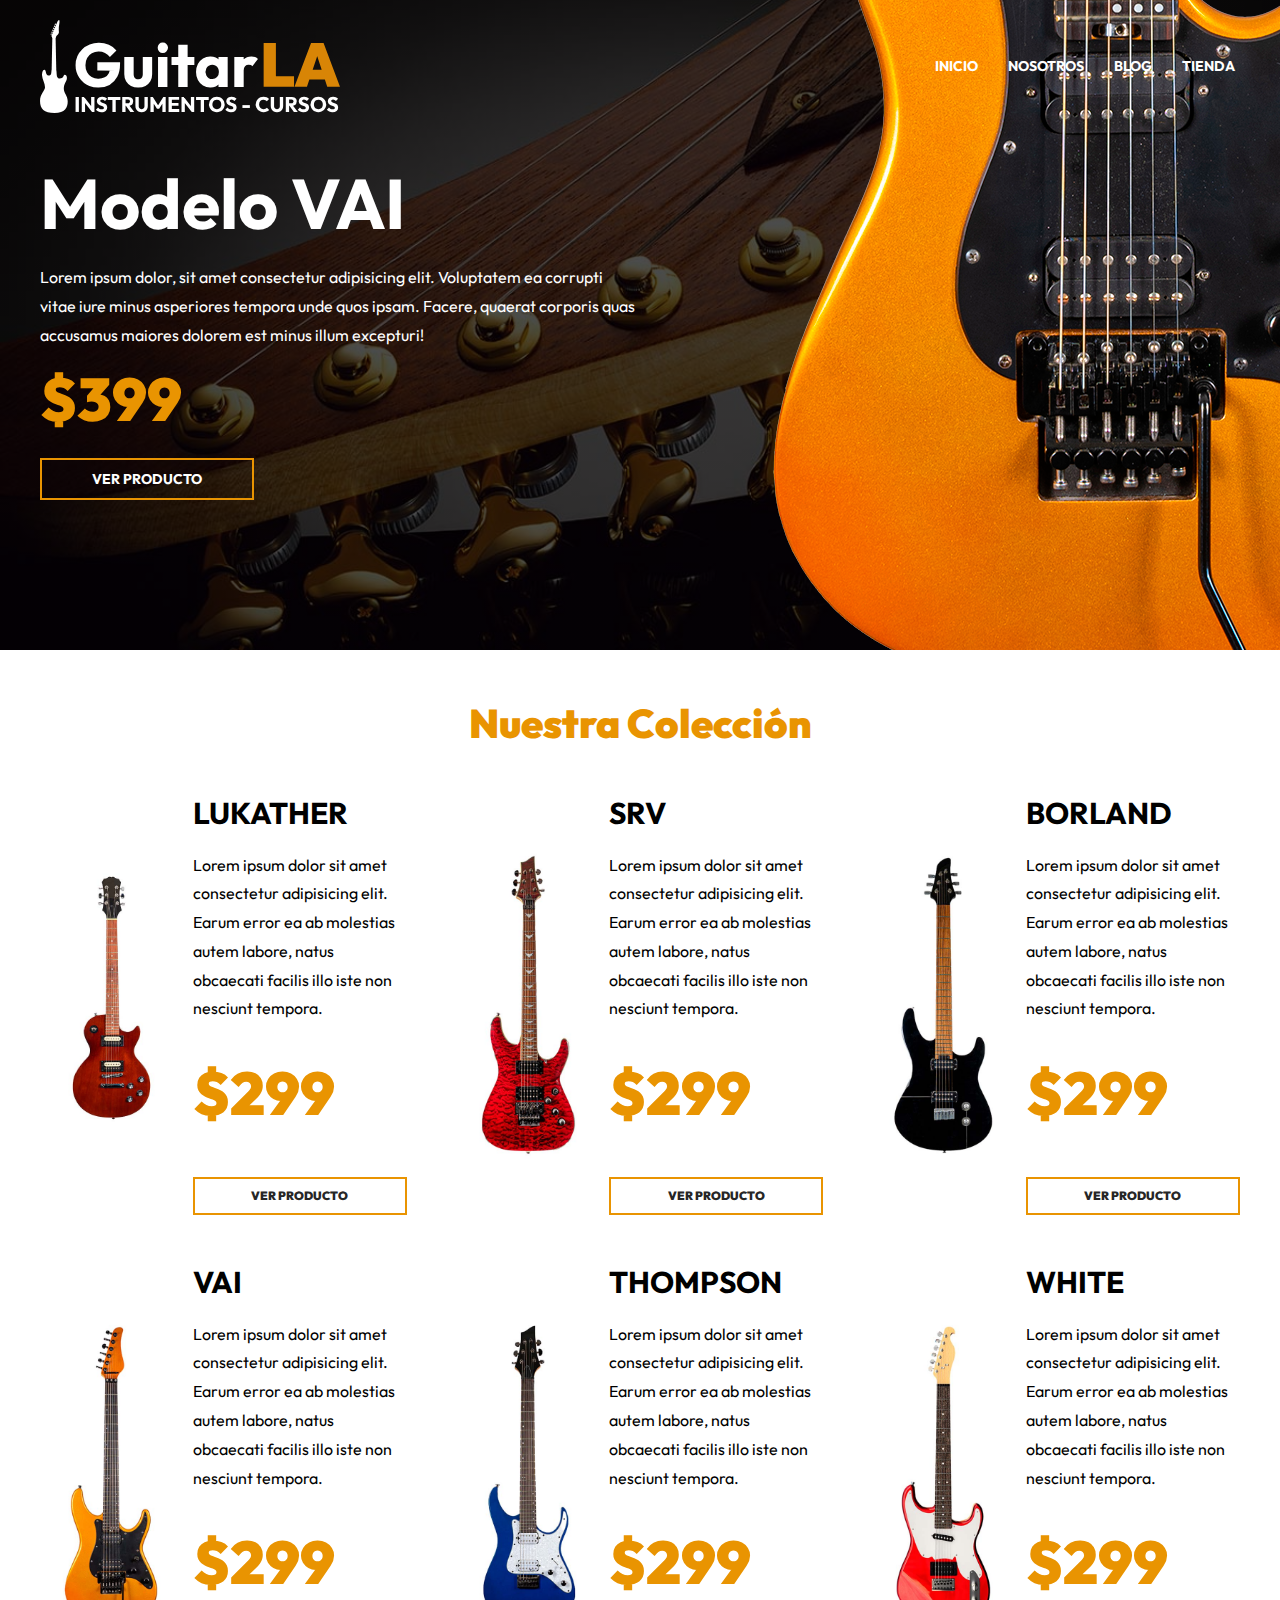
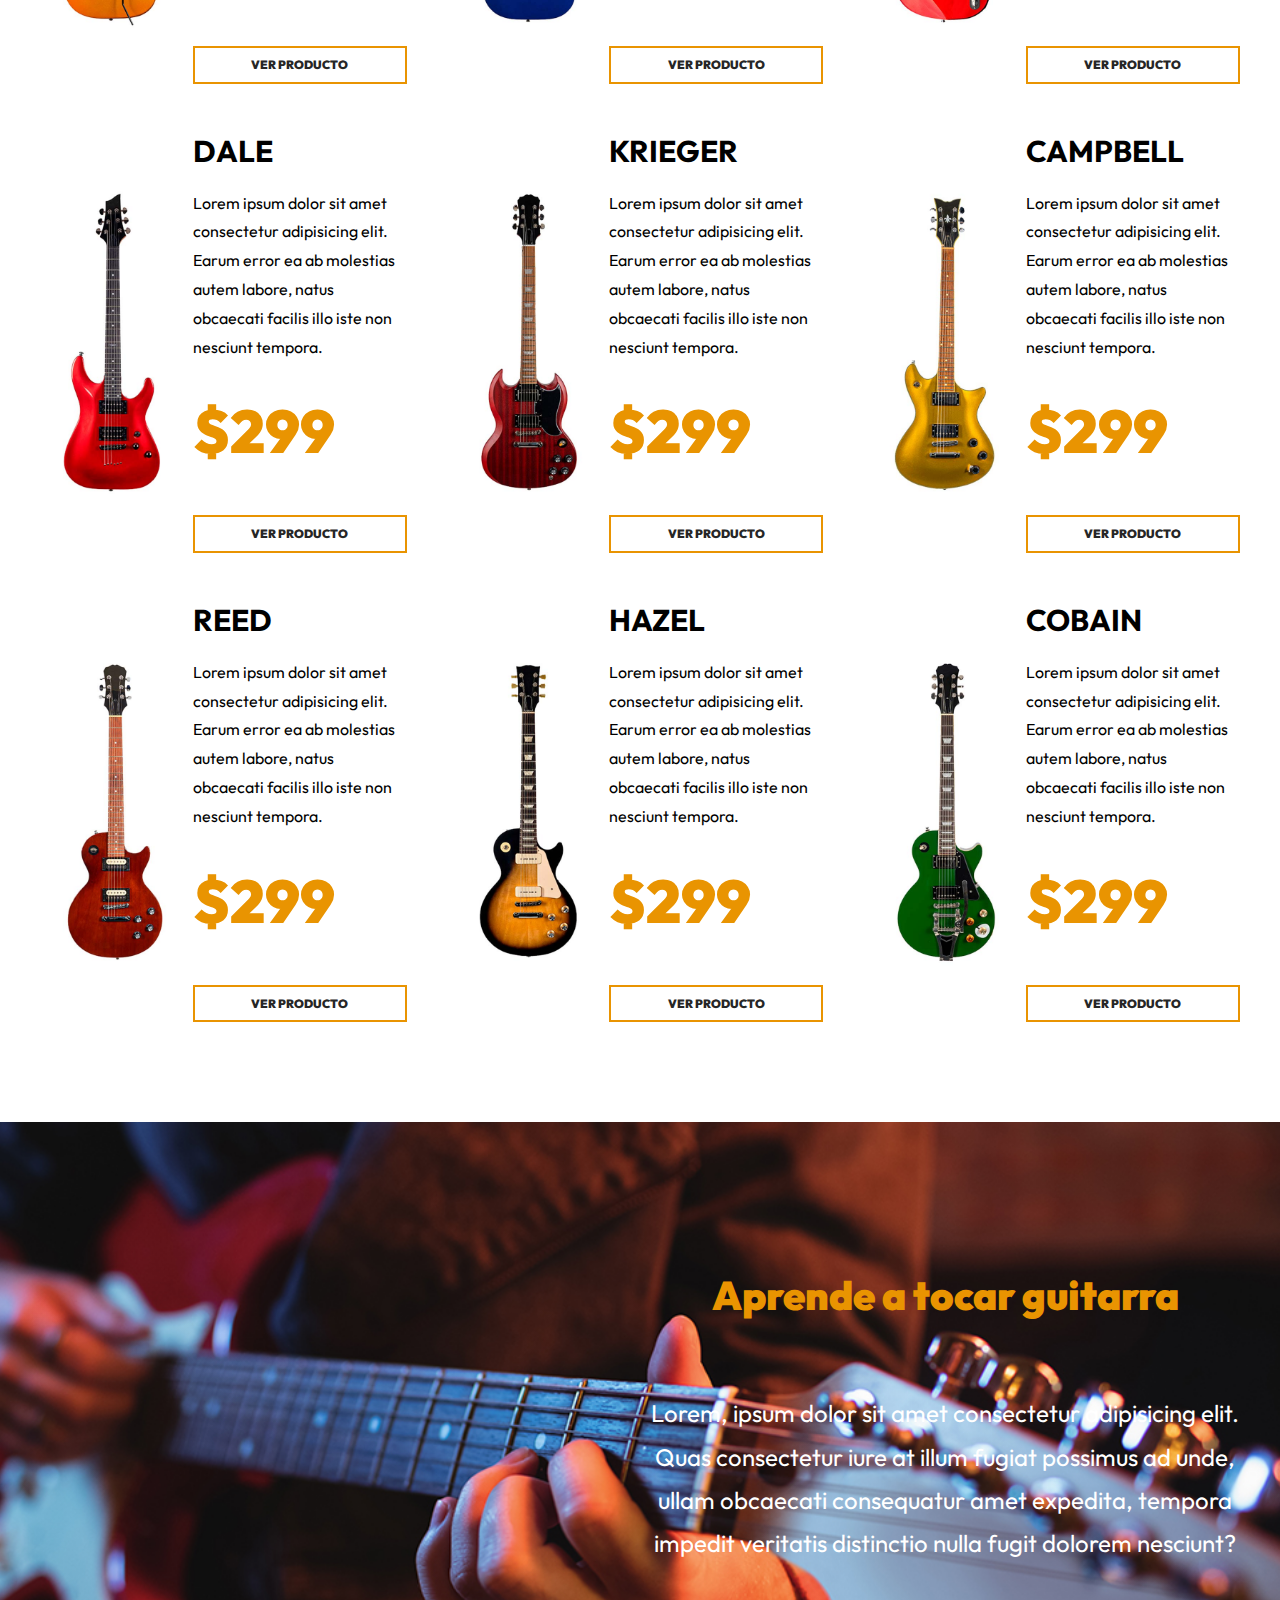
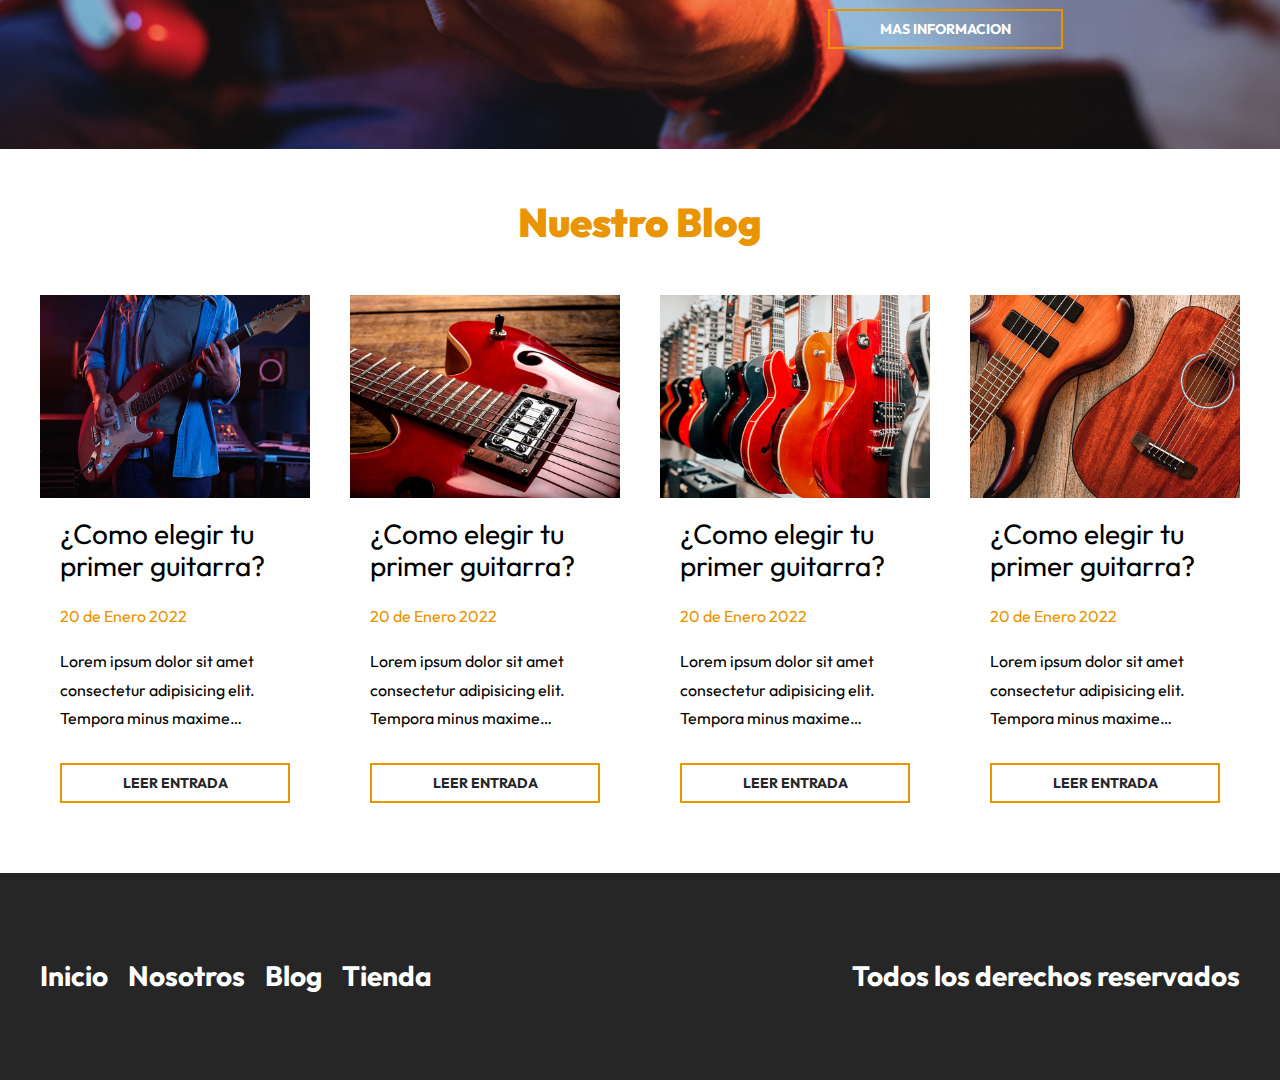
<file: index.html>
<!DOCTYPE html>
<html lang="en">
<head>
    <meta charset="UTF-8">
    <meta http-equiv="X-UA-Compatible" content="IE=edge">
    <meta name="viewport" content="width=device-width, initial-scale=1.0">
    <title>GuitarLA</title>
    <link rel="stylesheet" href="css/normalize.css">
    <link rel="preconnect" href="https://fonts.googleapis.com">
    <link rel="preconnect" href="https://fonts.gstatic.com" crossorigin>
    <link href="https://fonts.googleapis.com/css2?family=Outfit:wght@400;700;900&display=swap" rel="stylesheet"> 
    <link rel="stylesheet" href="css/base.css">
    <link rel="stylesheet" href="css/style.css">
</head>
<body>
    <header class="header">
        <div class="header__contenedor">
            <div class="header__barra">
                <a href="">
                    <img src="img/logo.svg" alt="Imagen logo" class="header__logo">
                </a>
                <div class="navegacion">
                    <a class="navegacion__enlace" href="index.html">Inicio</a>
                    <a class="navegacion__enlace" href="nosotros.html">Nosotros</a>
                    <a class="navegacion__enlace" href="blog.html">Blog</a>
                    <a class="navegacion__enlace" href="tienda.html">Tienda</a>
                </div>
            </div> <!-- Header barra -->

            <div class="modelo">
                <h1 class="modelo__nombre">Modelo VAI</h1>
                <p>
                    Lorem ipsum dolor, sit amet consectetur adipisicing elit. Voluptatem ea corrupti vitae iure minus asperiores tempora unde quos ipsam. Facere, quaerat corporis quas accusamus maiores dolorem est minus illum excepturi!
                </p>
                <div class="modelo__precio">$399</div>
                <a class="modelo__enlace btn" href="producto.html">Ver Producto</a>
            </div>
        </div>
        <img src="img/header_guitarra.png" alt="" class="header__guitarra">
    </header>

    <main class="productos productos__contenedor">
        <h2 class="productos__heading">Nuestra Colección</h2>
        <div class="productos__grid">
            <div class="producto">
                <img src="img/guitarra_01.jpg" alt="" class="producto__imagen">
                <div class="producto__contenido">
                    <h3 class="producto__nombre">Lukather</h3>
                    <p class="producto__descripcion">
                        Lorem ipsum dolor sit amet consectetur adipisicing elit. Earum error ea ab molestias autem labore, natus obcaecati facilis illo iste non nesciunt tempora.
                    </p>
                    <p class="producto__precio">$299</p>
                    <a class="producto__enlace btn" href="producto.html">Ver Producto</a>
                </div>
            </div> <!-- Producto -->
            <div class="producto">
                <img src="img/guitarra_02.jpg" alt="" class="producto__imagen">
                <div class="producto__contenido">
                    <h3 class="producto__nombre">SRV</h3>
                    <p class="producto__descripcion">
                        Lorem ipsum dolor sit amet consectetur adipisicing elit. Earum error ea ab molestias autem labore, natus obcaecati facilis illo iste non nesciunt tempora.
                    </p>
                    <p class="producto__precio">$299</p>
                    <a class="producto__enlace btn" href="producto.html">Ver Producto</a>
                </div>
            </div> <!-- Producto -->
            <div class="producto">
                <img src="img/guitarra_03.jpg" alt="" class="producto__imagen">
                <div class="producto__contenido">
                    <h3 class="producto__nombre">Borland</h3>
                    <p class="producto__descripcion">
                        Lorem ipsum dolor sit amet consectetur adipisicing elit. Earum error ea ab molestias autem labore, natus obcaecati facilis illo iste non nesciunt tempora.
                    </p>
                    <p class="producto__precio">$299</p>
                    <a class="producto__enlace btn" href="producto.html">Ver Producto</a>
                </div>
            </div> <!-- Producto -->
            <div class="producto">
                <img src="img/guitarra_04.jpg" alt="" class="producto__imagen">
                <div class="producto__contenido">
                    <h3 class="producto__nombre">VAI</h3>
                    <p class="producto__descripcion">
                        Lorem ipsum dolor sit amet consectetur adipisicing elit. Earum error ea ab molestias autem labore, natus obcaecati facilis illo iste non nesciunt tempora.
                    </p>
                    <p class="producto__precio">$299</p>
                    <a class="producto__enlace btn" href="producto.html">Ver Producto</a>
                </div>
            </div> <!-- Producto -->
            <div class="producto">
                <img src="img/guitarra_05.jpg" alt="" class="producto__imagen">
                <div class="producto__contenido">
                    <h3 class="producto__nombre">Thompson</h3>
                    <p class="producto__descripcion">
                        Lorem ipsum dolor sit amet consectetur adipisicing elit. Earum error ea ab molestias autem labore, natus obcaecati facilis illo iste non nesciunt tempora.
                    </p>
                    <p class="producto__precio">$299</p>
                    <a class="producto__enlace btn" href="producto.html">Ver Producto</a>
                </div>
            </div> <!-- Producto -->
            <div class="producto">
                <img src="img/guitarra_06.jpg" alt="" class="producto__imagen">
                <div class="producto__contenido">
                    <h3 class="producto__nombre">White</h3>
                    <p class="producto__descripcion">
                        Lorem ipsum dolor sit amet consectetur adipisicing elit. Earum error ea ab molestias autem labore, natus obcaecati facilis illo iste non nesciunt tempora.
                    </p>
                    <p class="producto__precio">$299</p>
                    <a class="producto__enlace btn" href="producto.html">Ver Producto</a>
                </div>
            </div> <!-- Producto -->
            <div class="producto">
                <img src="img/guitarra_07.jpg" alt="" class="producto__imagen">
                <div class="producto__contenido">
                    <h3 class="producto__nombre">Dale</h3>
                    <p class="producto__descripcion">
                        Lorem ipsum dolor sit amet consectetur adipisicing elit. Earum error ea ab molestias autem labore, natus obcaecati facilis illo iste non nesciunt tempora.
                    </p>
                    <p class="producto__precio">$299</p>
                    <a class="producto__enlace btn" href="producto.html">Ver Producto</a>
                </div>
            </div> <!-- Producto -->
            <div class="producto">
                <img src="img/guitarra_08.jpg" alt="" class="producto__imagen">
                <div class="producto__contenido">
                    <h3 class="producto__nombre">Krieger</h3>
                    <p class="producto__descripcion">
                        Lorem ipsum dolor sit amet consectetur adipisicing elit. Earum error ea ab molestias autem labore, natus obcaecati facilis illo iste non nesciunt tempora.
                    </p>
                    <p class="producto__precio">$299</p>
                    <a class="producto__enlace btn" href="producto.html">Ver Producto</a>
                </div>
            </div> <!-- Producto -->
            <div class="producto">
                <img src="img/guitarra_09.jpg" alt="" class="producto__imagen">
                <div class="producto__contenido">
                    <h3 class="producto__nombre">Campbell</h3>
                    <p class="producto__descripcion">
                        Lorem ipsum dolor sit amet consectetur adipisicing elit. Earum error ea ab molestias autem labore, natus obcaecati facilis illo iste non nesciunt tempora.
                    </p>
                    <p class="producto__precio">$299</p>
                    <a class="producto__enlace btn" href="producto.html">Ver Producto</a>
                </div>
            </div> <!-- Producto -->
            <div class="producto">
                <img src="img/guitarra_10.jpg" alt="" class="producto__imagen">
                <div class="producto__contenido">
                    <h3 class="producto__nombre">Reed</h3>
                    <p class="producto__descripcion">
                        Lorem ipsum dolor sit amet consectetur adipisicing elit. Earum error ea ab molestias autem labore, natus obcaecati facilis illo iste non nesciunt tempora.
                    </p>
                    <p class="producto__precio">$299</p>
                    <a class="producto__enlace btn" href="producto.html">Ver Producto</a>
                </div>
            </div> <!-- Producto -->
            <div class="producto">
                <img src="img/guitarra_11.jpg" alt="" class="producto__imagen">
                <div class="producto__contenido">
                    <h3 class="producto__nombre">Hazel</h3>
                    <p class="producto__descripcion">
                        Lorem ipsum dolor sit amet consectetur adipisicing elit. Earum error ea ab molestias autem labore, natus obcaecati facilis illo iste non nesciunt tempora.
                    </p>
                    <p class="producto__precio">$299</p>
                    <a class="producto__enlace btn" href="producto.html">Ver Producto</a>
                </div>
            </div> <!-- Producto -->
            <div class="producto">
                <img src="img/guitarra_12.jpg" alt="" class="producto__imagen">
                <div class="producto__contenido">
                    <h3 class="producto__nombre">Cobain</h3>
                    <p class="producto__descripcion">
                        Lorem ipsum dolor sit amet consectetur adipisicing elit. Earum error ea ab molestias autem labore, natus obcaecati facilis illo iste non nesciunt tempora.
                    </p>
                    <p class="producto__precio">$299</p>
                    <a class="producto__enlace btn" href="producto.html">Ver Producto</a>
                </div>
            </div> <!-- Producto -->
        </div><!-- Producto Grid -->
    </main>

    <section class="cursos">
        <div class="cursos__contenedor cursos__grid">
            <div class="cursos__contenidos">
                <h2 class="cursos__heading">Aprende a tocar guitarra</h2>
                <p class="cursos__texto">
                    Lorem, ipsum dolor sit amet consectetur adipisicing elit. Quas consectetur iure at illum fugiat possimus ad unde, ullam obcaecati consequatur amet expedita, tempora impedit veritatis distinctio nulla fugit dolorem nesciunt?
                </p>
                <a class="cursos__enlace btn" href="#">Mas Informacion</a>
            </div>
        </div>
    </section>

    <section class="blog">
        <h2 class="blog__heading">Nuestro Blog</h2>
        <div class="blog__contenedor blog__grid">
            <article class="entrada">
                <img src="img/blog_1.jpg" alt="Imagen blog" class="entrada__imagen">
                <div class="entrada__contenido">
                    <h3 class="entrada__titulo">¿Como elegir tu primer guitarra?</h3>
                    <p class="entrada__fecha">20 de Enero 2022</p>
                    <p class="entrada__texto">
                        Lorem ipsum dolor sit amet consectetur adipisicing elit. Tempora minus maxime voluptatem perspiciatis excepturi possimus, delectus nam enim esse nulla nisi aliquam vitae commodi aspernatur, ipsam ad reiciendis, fugit sapiente?
                    </p>
                    <a class="entrada__enlace btn" href="entrada.html">Leer Entrada</a>
                </div>
            </article>
            <article class="entrada">
                <img src="img/blog_2.jpg" alt="Imagen blog" class="entrada__imagen">
                <div class="entrada__contenido">
                    <h3 class="entrada__titulo">¿Como elegir tu primer guitarra?</h3>
                    <p class="entrada__fecha">20 de Enero 2022</p>
                    <p class="entrada__texto">
                        Lorem ipsum dolor sit amet consectetur adipisicing elit. Tempora minus maxime voluptatem perspiciatis excepturi possimus, delectus nam enim esse nulla nisi aliquam vitae commodi aspernatur, ipsam ad reiciendis, fugit sapiente?
                    </p>
                    <a class="entrada__enlace btn" href="entrada.html">Leer Entrada</a>
                </div>
            </article>
            <article class="entrada">
                <img src="img/blog_3.jpg" alt="Imagen blog" class="entrada__imagen">
                <div class="entrada__contenido">
                    <h3 class="entrada__titulo">¿Como elegir tu primer guitarra?</h3>
                    <p class="entrada__fecha">20 de Enero 2022</p>
                    <p class="entrada__texto">
                        Lorem ipsum dolor sit amet consectetur adipisicing elit. Tempora minus maxime voluptatem perspiciatis excepturi possimus, delectus nam enim esse nulla nisi aliquam vitae commodi aspernatur, ipsam ad reiciendis, fugit sapiente?
                    </p>
                    <a class="entrada__enlace btn" href="entrada.html">Leer Entrada</a>
                </div>
            </article>
            <article class="entrada">
                <img src="img/blog_4.jpg" alt="Imagen blog" class="entrada__imagen">
                <div class="entrada__contenido">
                    <h3 class="entrada__titulo">¿Como elegir tu primer guitarra?</h3>
                    <p class="entrada__fecha">20 de Enero 2022</p>
                    <p class="entrada__texto">
                        Lorem ipsum dolor sit amet consectetur adipisicing elit. Tempora minus maxime voluptatem perspiciatis excepturi possimus, delectus nam enim esse nulla nisi aliquam vitae commodi aspernatur, ipsam ad reiciendis, fugit sapiente?
                    </p>
                    <a class="entrada__enlace btn" href="entrada.html">Leer Entrada</a>
                </div>
            </article>
        </div>
    </section>

    <footer class="footer">
        <div class="footer__contenedor footer__contenido">
            <nav class="footer__nav">
                <a class="footer__enlace" href="index.html">Inicio</a>
                <a class="footer__enlace" href="nosotros.html">Nosotros</a>
                <a class="footer__enlace" href="blog.html">Blog</a>
                <a class="footer__enlace" href="tienda.html">Tienda</a>
            </nav>
            <p class="footer__copyright">Todos los derechos reservados</p>
        </div>
    </footer>
</body>
</html>
</file>
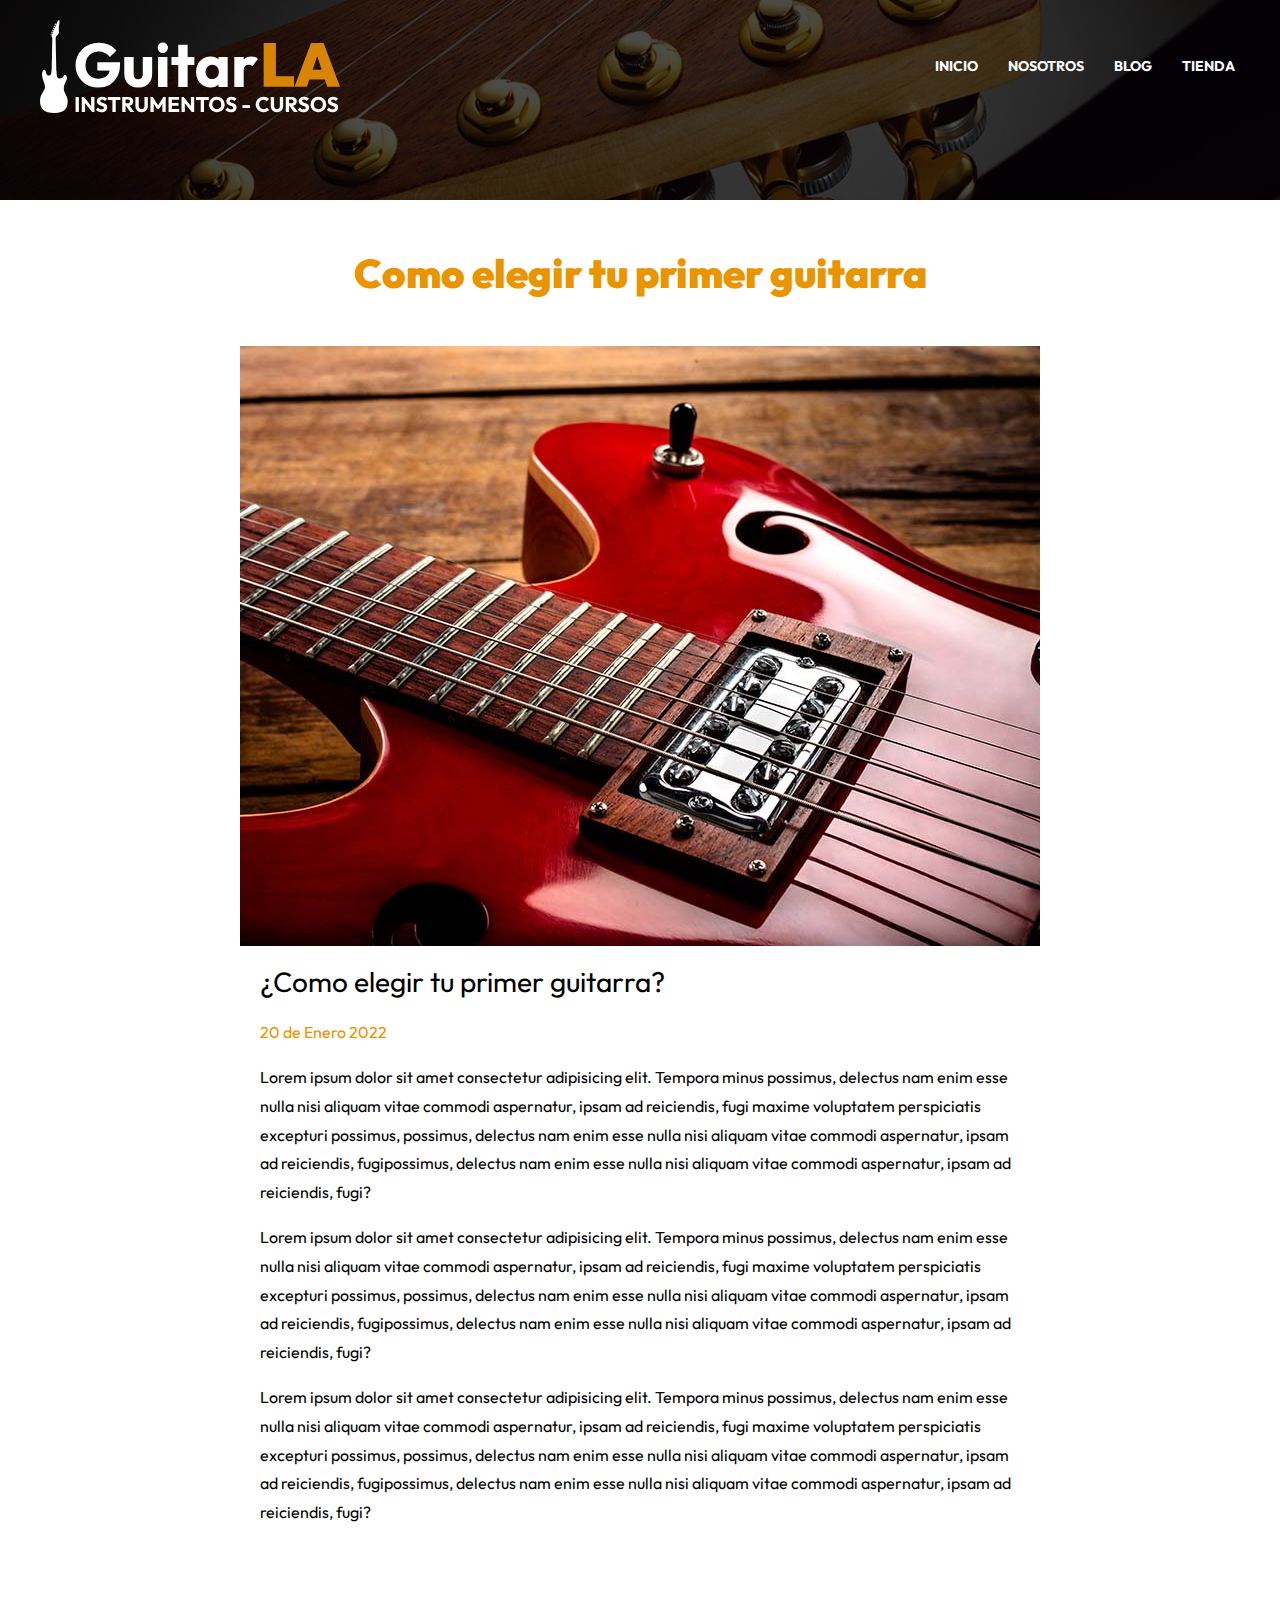
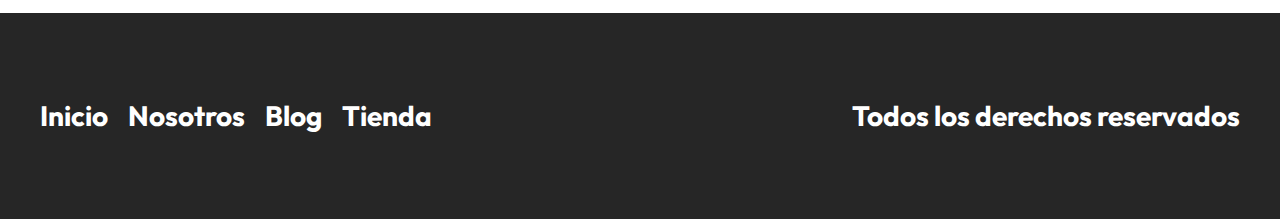
<file: blog.html>
<!DOCTYPE html>
<html lang="en">
<head>
    <meta charset="UTF-8">
    <meta http-equiv="X-UA-Compatible" content="IE=edge">
    <meta name="viewport" content="width=device-width, initial-scale=1.0">
    <title>GuitarLA</title>
    <link rel="stylesheet" href="css/normalize.css">
    <link rel="preconnect" href="https://fonts.googleapis.com">
    <link rel="preconnect" href="https://fonts.gstatic.com" crossorigin>
    <link href="https://fonts.googleapis.com/css2?family=Outfit:wght@400;700;900&display=swap" rel="stylesheet"> 
    <link rel="stylesheet" href="css/base.css">
    <link rel="stylesheet" href="css/style.css">
</head>
<body>
    <header class="header header__paginas">
        <div class="header__contenedor">
            <div class="header__barra">
                <a href="">
                    <img src="img/logo.svg" alt="Imagen logo" class="header__logo">
                </a>
                <div class="navegacion">
                    <a class="navegacion__enlace" href="index.html">Inicio</a>
                    <a class="navegacion__enlace" href="nosotros.html">Nosotros</a>
                    <a class="navegacion__enlace" href="blog.html">Blog</a>
                    <a class="navegacion__enlace" href="tienda.html">Tienda</a>
                </div>
            </div> <!-- Header barra -->
        </div>
    </header>

    <main class="__contenedor">
        <h2 class="__heading">Como elegir tu primer guitarra</h2>
        <article class="entrada">
            <img src="img/blog_2.jpg" alt="Imagen blog" class="entrada__imagen">
            <div class="entrada__contenido">
                <h3 class="entrada__titulo">¿Como elegir tu primer guitarra?</h3>
                <p class="entrada__fecha">20 de Enero 2022</p>
                <p>
                    Lorem ipsum dolor sit amet consectetur adipisicing elit. Tempora minus possimus, delectus nam enim esse nulla nisi aliquam vitae commodi aspernatur, ipsam ad reiciendis, fugi maxime voluptatem perspiciatis excepturi possimus, possimus, delectus nam enim esse nulla nisi aliquam vitae commodi aspernatur, ipsam ad reiciendis, fugipossimus, delectus nam enim esse nulla nisi aliquam vitae commodi aspernatur, ipsam ad reiciendis, fugi?
                </p>
                <p>
                    Lorem ipsum dolor sit amet consectetur adipisicing elit. Tempora minus possimus, delectus nam enim esse nulla nisi aliquam vitae commodi aspernatur, ipsam ad reiciendis, fugi maxime voluptatem perspiciatis excepturi possimus, possimus, delectus nam enim esse nulla nisi aliquam vitae commodi aspernatur, ipsam ad reiciendis, fugipossimus, delectus nam enim esse nulla nisi aliquam vitae commodi aspernatur, ipsam ad reiciendis, fugi?
                </p>
                <p>
                    Lorem ipsum dolor sit amet consectetur adipisicing elit. Tempora minus possimus, delectus nam enim esse nulla nisi aliquam vitae commodi aspernatur, ipsam ad reiciendis, fugi maxime voluptatem perspiciatis excepturi possimus, possimus, delectus nam enim esse nulla nisi aliquam vitae commodi aspernatur, ipsam ad reiciendis, fugipossimus, delectus nam enim esse nulla nisi aliquam vitae commodi aspernatur, ipsam ad reiciendis, fugi?
                </p>
            </div>
        </article>
    </main>


    <footer class="footer">
        <div class="footer__contenedor footer__contenido">
            <nav class="footer__nav">
                <a class="footer__enlace" href="index.html">Inicio</a>
                <a class="footer__enlace" href="nosotros.html">Nosotros</a>
                <a class="footer__enlace" href="blog.html">Blog</a>
                <a class="footer__enlace" href="tienda.html">Tienda</a>
            </nav>
            <p class="footer__copyright">Todos los derechos reservados</p>
        </div>
    </footer>
</body>
</html>
</file>
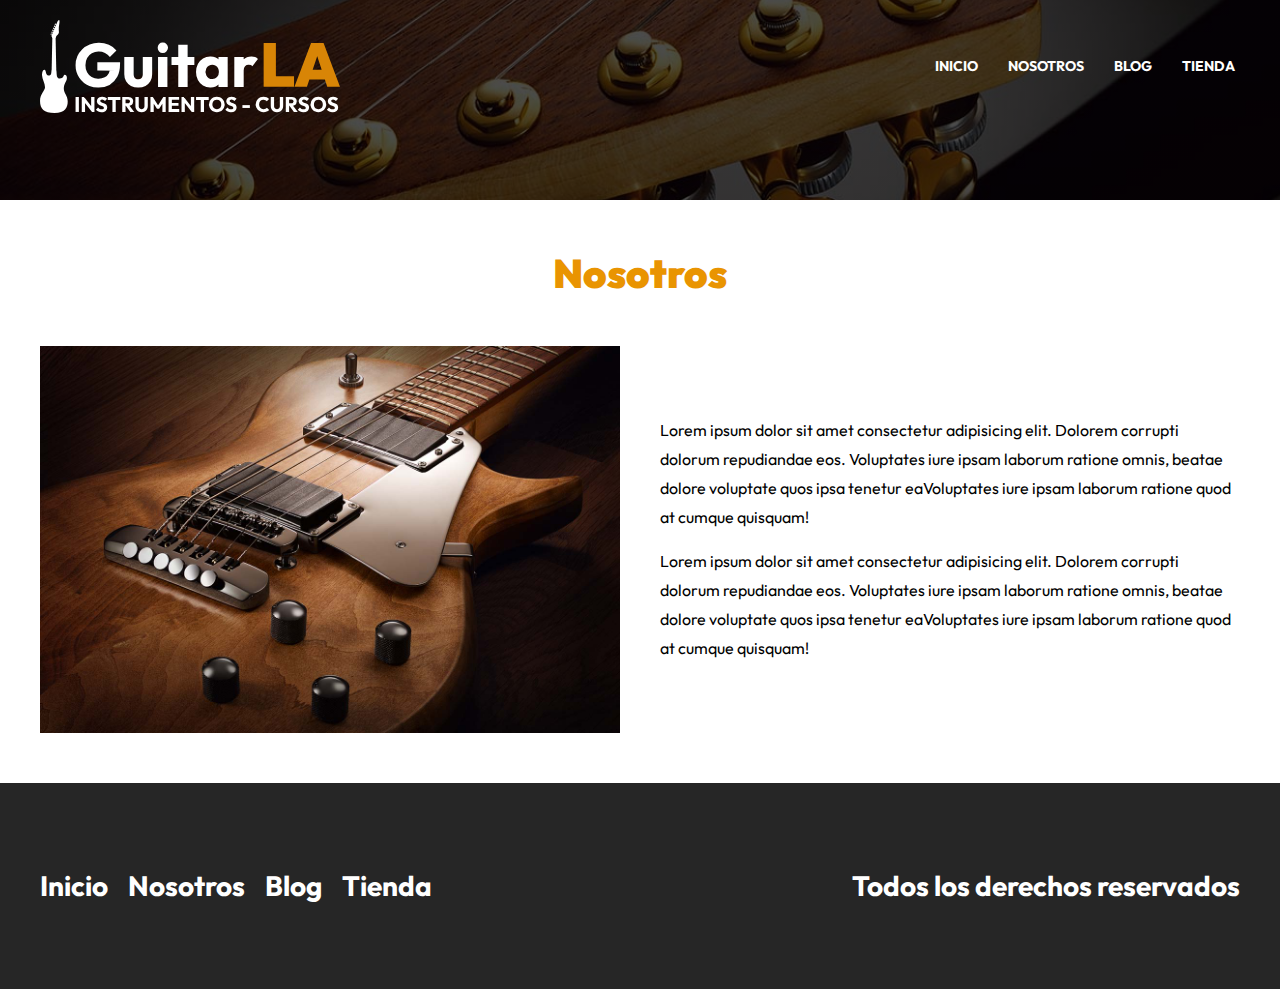
<file: nosotros.html>
<!DOCTYPE html>
<html lang="en">
<head>
    <meta charset="UTF-8">
    <meta http-equiv="X-UA-Compatible" content="IE=edge">
    <meta name="viewport" content="width=device-width, initial-scale=1.0">
    <title>GuitarLA</title>
    <link rel="stylesheet" href="css/normalize.css">
    <link rel="preconnect" href="https://fonts.googleapis.com">
    <link rel="preconnect" href="https://fonts.gstatic.com" crossorigin>
    <link href="https://fonts.googleapis.com/css2?family=Outfit:wght@400;700;900&display=swap" rel="stylesheet"> 
    <link rel="stylesheet" href="css/base.css">
    <link rel="stylesheet" href="css/style.css">
</head>
<body>
    <header class="header header__paginas">
        <div class="header__contenedor">
            <div class="header__barra">
                <a href="">
                    <img src="img/logo.svg" alt="Imagen logo" class="header__logo">
                </a>
                <div class="navegacion">
                    <a class="navegacion__enlace" href="index.html">Inicio</a>
                    <a class="navegacion__enlace" href="nosotros.html">Nosotros</a>
                    <a class="navegacion__enlace" href="blog.html">Blog</a>
                    <a class="navegacion__enlace" href="tienda.html">Tienda</a>
                </div>
            </div> <!-- Header barra -->
        </div>
    </header>

    <main class="nosotros nosotros__contenedor">
        <h2 class="nosotros__heading">Nosotros</h2>

        <div class="nosotros__grid">
            <img src="img/nosotros.jpg" alt="Imagen nosotros">
            <div class="nosotros__contenido">
                <p>
                    Lorem ipsum dolor sit amet consectetur adipisicing elit. Dolorem corrupti dolorum repudiandae eos. Voluptates iure ipsam laborum ratione omnis, beatae dolore voluptate quos ipsa tenetur eaVoluptates iure ipsam laborum ratione quod at cumque quisquam!
                </p>
                <p>
                    Lorem ipsum dolor sit amet consectetur adipisicing elit. Dolorem corrupti dolorum repudiandae eos. Voluptates iure ipsam laborum ratione omnis, beatae dolore voluptate quos ipsa tenetur eaVoluptates iure ipsam laborum ratione quod at cumque quisquam!
                </p>
            </div>
        </div>
    </main>

    <footer class="footer">
        <div class="footer__contenedor footer__contenido">
            <nav class="footer__nav">
                <a class="footer__enlace" href="index.html">Inicio</a>
                <a class="footer__enlace" href="nosotros.html">Nosotros</a>
                <a class="footer__enlace" href="blog.html">Blog</a>
                <a class="footer__enlace" href="tienda.html">Tienda</a>
            </nav>
            <p class="footer__copyright">Todos los derechos reservados</p>
        </div>
    </footer>
</body>
</html>
</file>
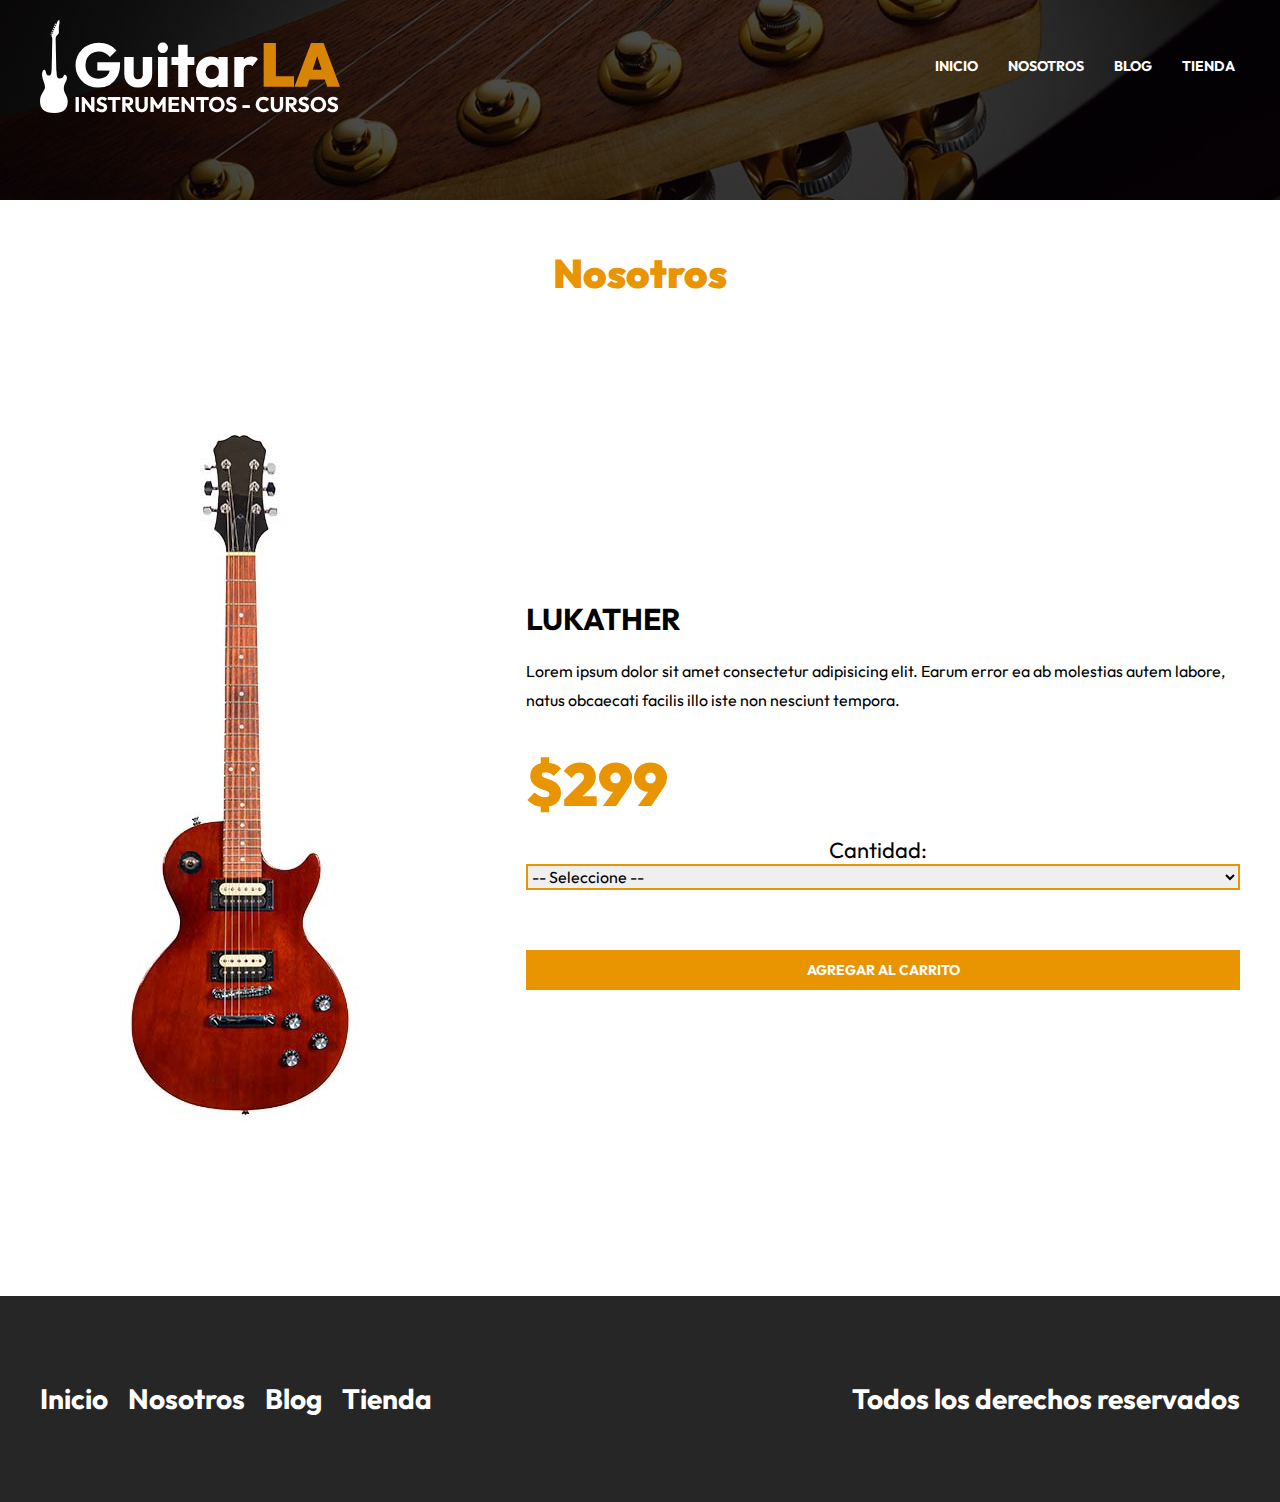
<file: producto.html>
<!DOCTYPE html>
<html lang="en">
<head>
    <meta charset="UTF-8">
    <meta http-equiv="X-UA-Compatible" content="IE=edge">
    <meta name="viewport" content="width=device-width, initial-scale=1.0">
    <title>GuitarLA</title>
    <link rel="stylesheet" href="css/normalize.css">
    <link rel="preconnect" href="https://fonts.googleapis.com">
    <link rel="preconnect" href="https://fonts.gstatic.com" crossorigin>
    <link href="https://fonts.googleapis.com/css2?family=Outfit:wght@400;700;900&display=swap" rel="stylesheet"> 
    <link rel="stylesheet" href="css/base.css">
    <link rel="stylesheet" href="css/style.css">
</head>
<body>
    <header class="header header__paginas">
        <div class="header__contenedor">
            <div class="header__barra">
                <a href="">
                    <img src="img/logo.svg" alt="Imagen logo" class="header__logo">
                </a>
                <div class="navegacion">
                    <a class="navegacion__enlace" href="index.html">Inicio</a>
                    <a class="navegacion__enlace" href="nosotros.html">Nosotros</a>
                    <a class="navegacion__enlace" href="blog.html">Blog</a>
                    <a class="navegacion__enlace" href="tienda.html">Tienda</a>
                </div>
            </div> <!-- Header barra -->
        </div>
    </header>

    <main class="nosotros nosotros__contenedor">
        <h2 class="nosotros__heading">Nosotros</h2>
        <div class="producto">
            <img src="img/guitarra_01.jpg" alt="" class="producto__imagen">
            <div class="producto__contenido">
                <h3 class="producto__nombre">Lukather</h3>
                <p class="producto__descripcion">
                    Lorem ipsum dolor sit amet consectetur adipisicing elit. Earum error ea ab molestias autem labore, natus obcaecati facilis illo iste non nesciunt tempora.
                </p>
                <p class="producto__precio">$299</p>

                <form class="producto__formulario">
                    <label class="producto__label">Cantidad: </label>
                    <select class="producto__cantidad">
                        <option value="">-- Seleccione --</option>
                        <option value="1">1</option>
                        <option value="2">2</option>
                        <option value="3">3</option>
                        <option value="4">5</option>
                        <option value="5">6</option>
                    </select>
                    <input type="submit" class="producto__agregar-carrito btn"
                    value="Agregar al Carrito">
                </form>
            </div>
        </div> <!-- Producto -->
    </main>

    <footer class="footer">
        <div class="footer__contenedor footer__contenido">
            <nav class="footer__nav">
                <a class="footer__enlace" href="index.html">Inicio</a>
                <a class="footer__enlace" href="nosotros.html">Nosotros</a>
                <a class="footer__enlace" href="blog.html">Blog</a>
                <a class="footer__enlace" href="tienda.html">Tienda</a>
            </nav>
            <p class="footer__copyright">Todos los derechos reservados</p>
        </div>
    </footer>
</body>
</html>
</file>
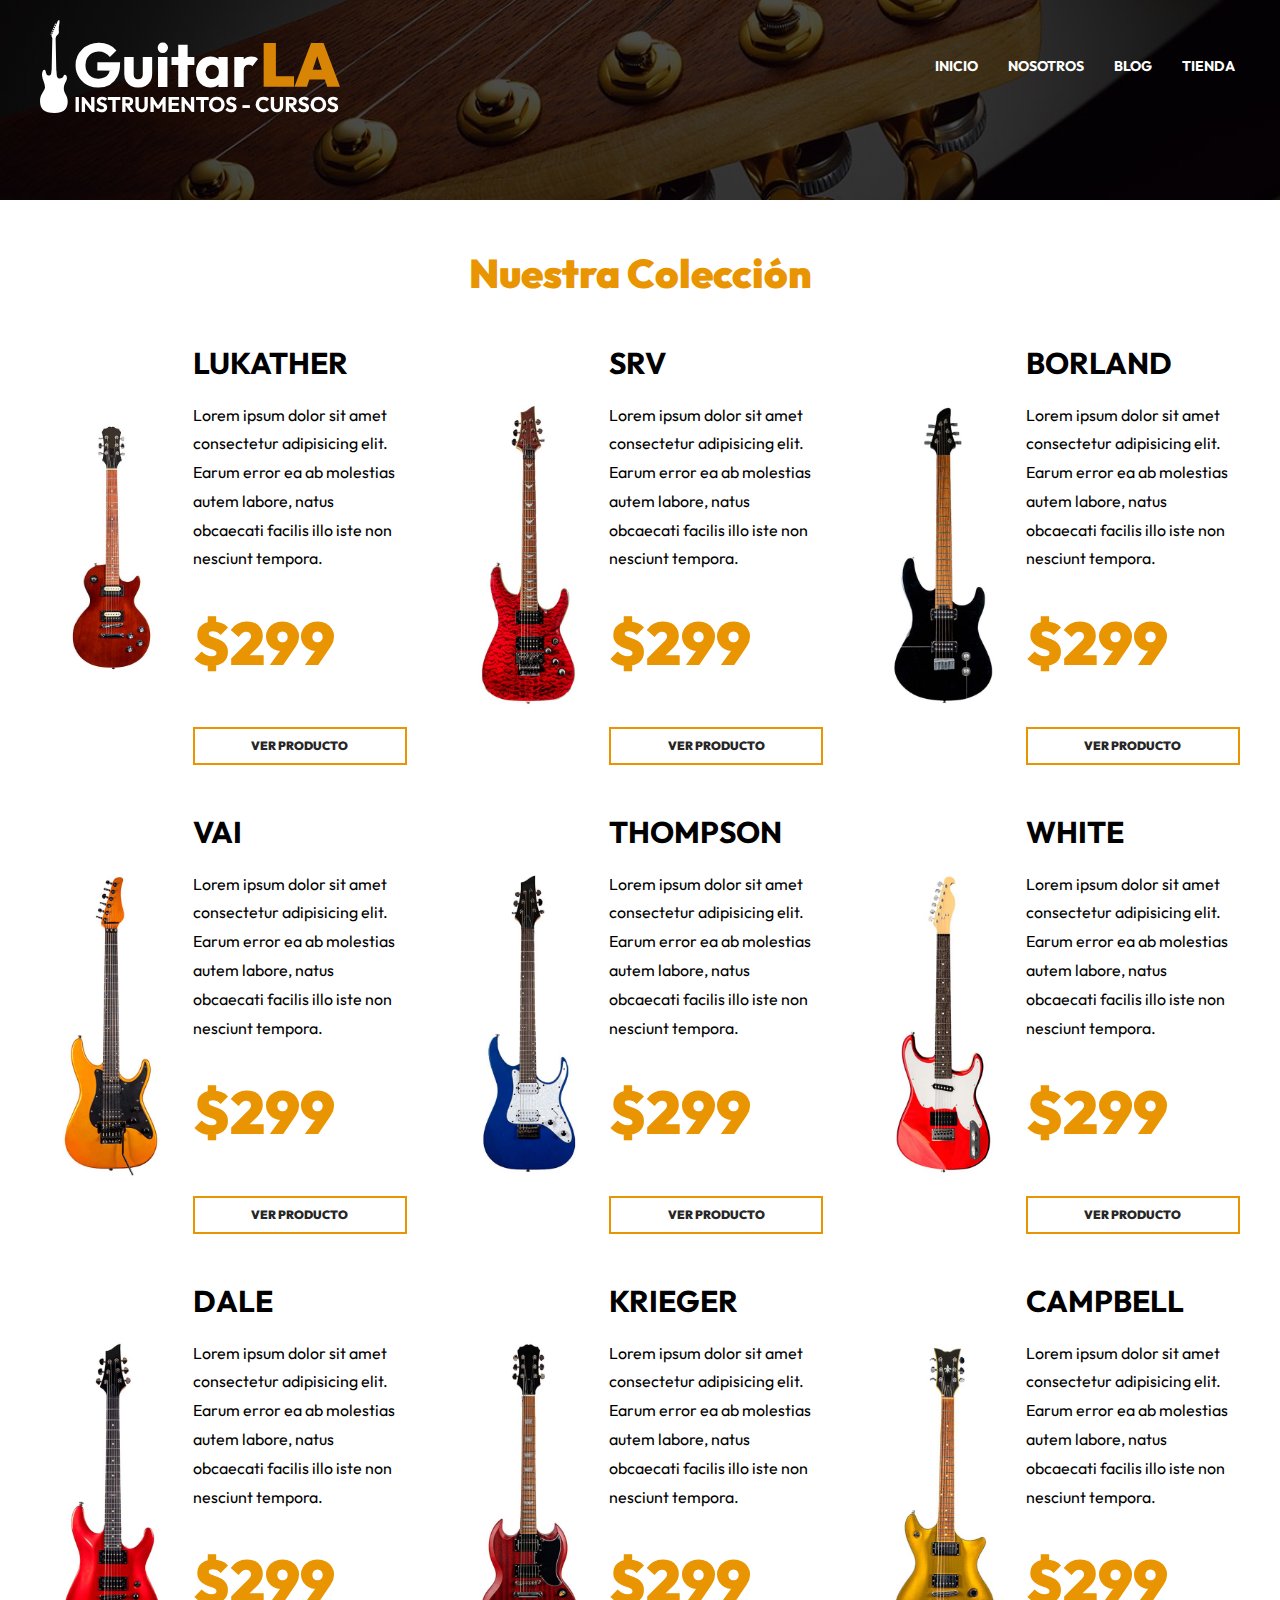
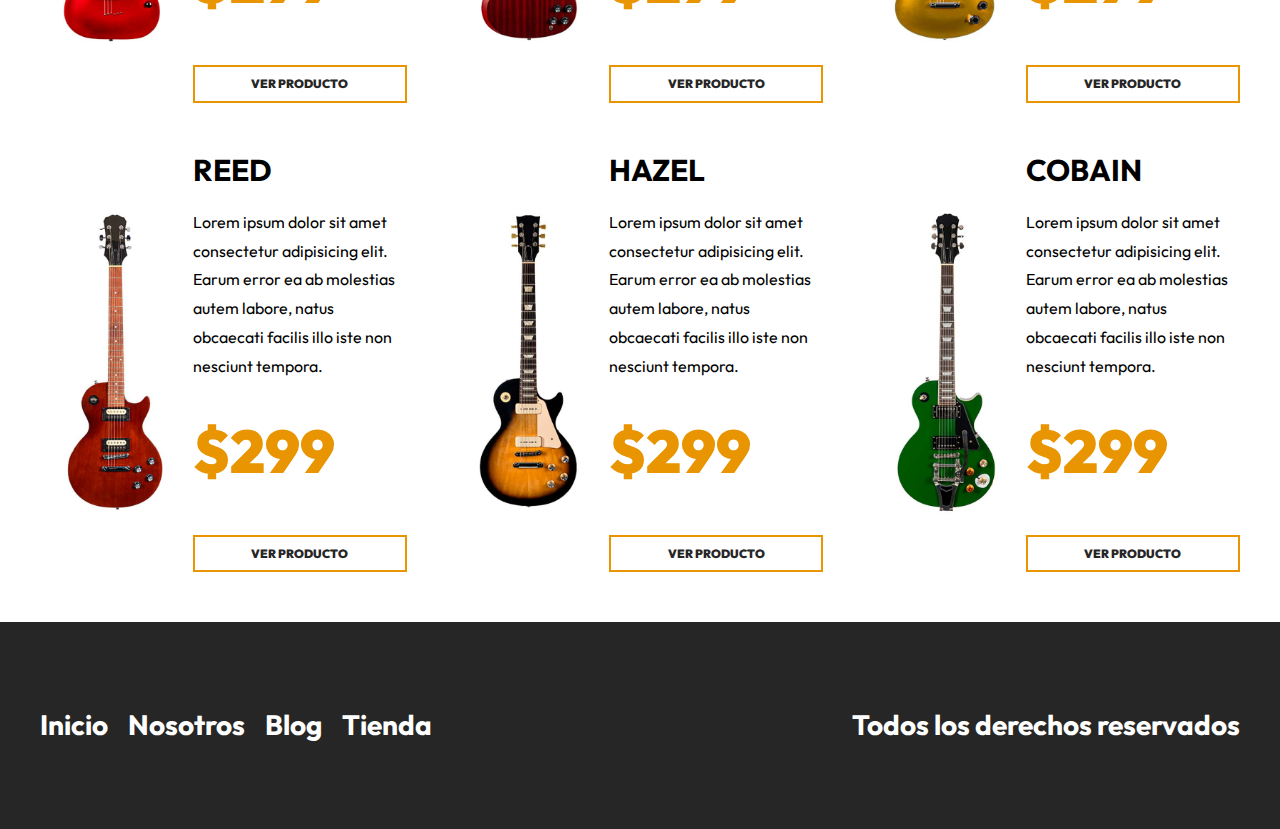
<file: tienda.html>
<!DOCTYPE html>
<html lang="en">
<head>
    <meta charset="UTF-8">
    <meta http-equiv="X-UA-Compatible" content="IE=edge">
    <meta name="viewport" content="width=device-width, initial-scale=1.0">
    <title>GuitarLA</title>
    <link rel="stylesheet" href="css/normalize.css">
    <link rel="preconnect" href="https://fonts.googleapis.com">
    <link rel="preconnect" href="https://fonts.gstatic.com" crossorigin>
    <link href="https://fonts.googleapis.com/css2?family=Outfit:wght@400;700;900&display=swap" rel="stylesheet"> 
    <link rel="stylesheet" href="css/base.css">
    <link rel="stylesheet" href="css/style.css">
</head>
<body>
    <header class="header header__paginas">
        <div class="header__contenedor">
            <div class="header__barra">
                <a href="">
                    <img src="img/logo.svg" alt="Imagen logo" class="header__logo">
                </a>
                <div class="navegacion">
                    <a class="navegacion__enlace" href="index.html">Inicio</a>
                    <a class="navegacion__enlace" href="nosotros.html">Nosotros</a>
                    <a class="navegacion__enlace" href="blog.html">Blog</a>
                    <a class="navegacion__enlace" href="tienda.html">Tienda</a>
                </div>
            </div> <!-- Header barra -->
        </div>
    </header>

    <main class="productos productos__contenedor">
        <h2 class="productos__heading">Nuestra Colección</h2>
        <div class="productos__grid">
            <div class="producto">
                <img src="img/guitarra_01.jpg" alt="" class="producto__imagen">
                <div class="producto__contenido">
                    <h3 class="producto__nombre">Lukather</h3>
                    <p class="producto__descripcion">
                        Lorem ipsum dolor sit amet consectetur adipisicing elit. Earum error ea ab molestias autem labore, natus obcaecati facilis illo iste non nesciunt tempora.
                    </p>
                    <p class="producto__precio">$299</p>
                    <a class="producto__enlace btn" href="producto.html">Ver Producto</a>
                </div>
            </div> <!-- Producto -->
            <div class="producto">
                <img src="img/guitarra_02.jpg" alt="" class="producto__imagen">
                <div class="producto__contenido">
                    <h3 class="producto__nombre">SRV</h3>
                    <p class="producto__descripcion">
                        Lorem ipsum dolor sit amet consectetur adipisicing elit. Earum error ea ab molestias autem labore, natus obcaecati facilis illo iste non nesciunt tempora.
                    </p>
                    <p class="producto__precio">$299</p>
                    <a class="producto__enlace btn" href="producto.html">Ver Producto</a>
                </div>
            </div> <!-- Producto -->
            <div class="producto">
                <img src="img/guitarra_03.jpg" alt="" class="producto__imagen">
                <div class="producto__contenido">
                    <h3 class="producto__nombre">Borland</h3>
                    <p class="producto__descripcion">
                        Lorem ipsum dolor sit amet consectetur adipisicing elit. Earum error ea ab molestias autem labore, natus obcaecati facilis illo iste non nesciunt tempora.
                    </p>
                    <p class="producto__precio">$299</p>
                    <a class="producto__enlace btn" href="producto.html">Ver Producto</a>
                </div>
            </div> <!-- Producto -->
            <div class="producto">
                <img src="img/guitarra_04.jpg" alt="" class="producto__imagen">
                <div class="producto__contenido">
                    <h3 class="producto__nombre">VAI</h3>
                    <p class="producto__descripcion">
                        Lorem ipsum dolor sit amet consectetur adipisicing elit. Earum error ea ab molestias autem labore, natus obcaecati facilis illo iste non nesciunt tempora.
                    </p>
                    <p class="producto__precio">$299</p>
                    <a class="producto__enlace btn" href="producto.html">Ver Producto</a>
                </div>
            </div> <!-- Producto -->
            <div class="producto">
                <img src="img/guitarra_05.jpg" alt="" class="producto__imagen">
                <div class="producto__contenido">
                    <h3 class="producto__nombre">Thompson</h3>
                    <p class="producto__descripcion">
                        Lorem ipsum dolor sit amet consectetur adipisicing elit. Earum error ea ab molestias autem labore, natus obcaecati facilis illo iste non nesciunt tempora.
                    </p>
                    <p class="producto__precio">$299</p>
                    <a class="producto__enlace btn" href="producto.html">Ver Producto</a>
                </div>
            </div> <!-- Producto -->
            <div class="producto">
                <img src="img/guitarra_06.jpg" alt="" class="producto__imagen">
                <div class="producto__contenido">
                    <h3 class="producto__nombre">White</h3>
                    <p class="producto__descripcion">
                        Lorem ipsum dolor sit amet consectetur adipisicing elit. Earum error ea ab molestias autem labore, natus obcaecati facilis illo iste non nesciunt tempora.
                    </p>
                    <p class="producto__precio">$299</p>
                    <a class="producto__enlace btn" href="producto.html">Ver Producto</a>
                </div>
            </div> <!-- Producto -->
            <div class="producto">
                <img src="img/guitarra_07.jpg" alt="" class="producto__imagen">
                <div class="producto__contenido">
                    <h3 class="producto__nombre">Dale</h3>
                    <p class="producto__descripcion">
                        Lorem ipsum dolor sit amet consectetur adipisicing elit. Earum error ea ab molestias autem labore, natus obcaecati facilis illo iste non nesciunt tempora.
                    </p>
                    <p class="producto__precio">$299</p>
                    <a class="producto__enlace btn" href="producto.html">Ver Producto</a>
                </div>
            </div> <!-- Producto -->
            <div class="producto">
                <img src="img/guitarra_08.jpg" alt="" class="producto__imagen">
                <div class="producto__contenido">
                    <h3 class="producto__nombre">Krieger</h3>
                    <p class="producto__descripcion">
                        Lorem ipsum dolor sit amet consectetur adipisicing elit. Earum error ea ab molestias autem labore, natus obcaecati facilis illo iste non nesciunt tempora.
                    </p>
                    <p class="producto__precio">$299</p>
                    <a class="producto__enlace btn" href="producto.html">Ver Producto</a>
                </div>
            </div> <!-- Producto -->
            <div class="producto">
                <img src="img/guitarra_09.jpg" alt="" class="producto__imagen">
                <div class="producto__contenido">
                    <h3 class="producto__nombre">Campbell</h3>
                    <p class="producto__descripcion">
                        Lorem ipsum dolor sit amet consectetur adipisicing elit. Earum error ea ab molestias autem labore, natus obcaecati facilis illo iste non nesciunt tempora.
                    </p>
                    <p class="producto__precio">$299</p>
                    <a class="producto__enlace btn" href="producto.html">Ver Producto</a>
                </div>
            </div> <!-- Producto -->
            <div class="producto">
                <img src="img/guitarra_10.jpg" alt="" class="producto__imagen">
                <div class="producto__contenido">
                    <h3 class="producto__nombre">Reed</h3>
                    <p class="producto__descripcion">
                        Lorem ipsum dolor sit amet consectetur adipisicing elit. Earum error ea ab molestias autem labore, natus obcaecati facilis illo iste non nesciunt tempora.
                    </p>
                    <p class="producto__precio">$299</p>
                    <a class="producto__enlace btn" href="producto.html">Ver Producto</a>
                </div>
            </div> <!-- Producto -->
            <div class="producto">
                <img src="img/guitarra_11.jpg" alt="" class="producto__imagen">
                <div class="producto__contenido">
                    <h3 class="producto__nombre">Hazel</h3>
                    <p class="producto__descripcion">
                        Lorem ipsum dolor sit amet consectetur adipisicing elit. Earum error ea ab molestias autem labore, natus obcaecati facilis illo iste non nesciunt tempora.
                    </p>
                    <p class="producto__precio">$299</p>
                    <a class="producto__enlace btn" href="producto.html">Ver Producto</a>
                </div>
            </div> <!-- Producto -->
            <div class="producto">
                <img src="img/guitarra_12.jpg" alt="" class="producto__imagen">
                <div class="producto__contenido">
                    <h3 class="producto__nombre">Cobain</h3>
                    <p class="producto__descripcion">
                        Lorem ipsum dolor sit amet consectetur adipisicing elit. Earum error ea ab molestias autem labore, natus obcaecati facilis illo iste non nesciunt tempora.
                    </p>
                    <p class="producto__precio">$299</p>
                    <a class="producto__enlace btn" href="producto.html">Ver Producto</a>
                </div>
            </div> <!-- Producto -->
        </div><!-- Producto Grid -->
    </main>

    <footer class="footer">
        <div class="footer__contenedor footer__contenido">
            <nav class="footer__nav">
                <a class="footer__enlace" href="index.html">Inicio</a>
                <a class="footer__enlace" href="nosotros.html">Nosotros</a>
                <a class="footer__enlace" href="blog.html">Blog</a>
                <a class="footer__enlace" href="tienda.html">Tienda</a>
            </nav>
            <p class="footer__copyright">Todos los derechos reservados</p>
        </div>
    </footer>
</body>
</html>
</file>
<file: css/base.css>
:root{
    --color-primario:  #e99401;
    --color-black: #262626;
    --color-white: #fff;

    --funtePrincipal: 'Outfit', sans-serif;    

    --separacion: 5rem;
}

html {
    font-size: 62.5%;
    box-sizing: border-box;
}

*, *:before, *:after {
    box-sizing: inherit;
}
  
body {
    font-family: var(--funtePrincipal);
    font-size: 1.6rem;
    background-color: var(--color-grisClaro);
}

p {
    font-size: 1.6rem;
    line-height: 1.8;
}

[class*="__contenedor"] {
    width: 95%;
    max-width: 120rem;
    margin: 0 auto;
}

a {
    text-decoration: none;
    color: var(--color-black);
}

img {
    max-width: 100%;
    display: block;
}

h1, h2, h3 {
    margin: 0 0 2rem  0 ;
}

h1 {
    font-size: 4.5rem;
}
@media (min-width: 768px) {
    h1 {
        font-size: 3rem;
    }
}

h2 {
    font-size: 3rem;
}

@media (min-width: 768px){
    h2 {
        font-size: 4rem;
    }
}

h3 {
    font-size: 2.5rem;
}
@media (min-width: 768px){
    h3 {
        font-size: 3rem;
    }
}

ul {
    padding:0;
    list-style: none;
    margin: 0;
}

.btn{
    margin-top: 3rem;
    text-decoration: none;
    padding: 1rem 5rem;
    border: 2px solid var(--color-primario);
    text-transform: uppercase;
    text-align: center;
    font-weight: 700;
    font-size: 1.4rem;
    transition-property: background-color;
    transition-duration: .3s;
}
.btn:hover{
    background-color: var(--color-primario);
}

.seccion{
    padding: 5rem 0;
}
@media (min-width: 768px){
    .seccion{
        padding: 8rem 0;
    }
}

[class*="__heading"]{
    font-size: 4rem;
    text-align: center;
    color: var(--color-primario);
    font-weight: 900;
    margin: 5rem 0;
}

.scroll-horizontal{
    overflow-x: scroll;
    overflow-y: hidden;
    scroll-snap-type: x mandatory;
}

.bg{
    background-repeat: no-repeat;
    background-size: cover;
}
</file>
<file: css/style.css>
.header{
    background-image: linear-gradient(to right, rgb(0 0 0 / .7), rgb(0 0 0 / .7)),
    url(../img/header.jpg);
    background-repeat: no-repeat;
    background-size: cover;
    background-position: 50%;
    position: relative;
    min-height: 65rem;
    padding-top: 2rem;
}

.header__barra{
    display: flex;
    flex-direction: column;
    align-items: center;
}
@media (min-width: 768px) {
    .header__barra{
        flex-direction: row;
        justify-content: space-between;
        align-items: center;
    }
}

.header__logo{
    width: 30rem;
}

.navegacion{
    display: flex;
    gap: 2rem;
    margin-top: 5rem;
    position: relative;
    z-index: 99;
}
@media (min-width: 768px){
    .navegacion{
        margin-top: 0;
    }
}

.navegacion__enlace{
    color: var(--color-white);
    text-transform: uppercase;
    padding: .5rem;
    font-size: 1.4rem;
    font-weight: 700;
    transition-property: background-color;
    transition-duration: .3s;

}

.navegacion__enlace:hover{
    background-color: var(--color-primario);
}

.modelo{
    color: var(--color-white);
    margin-top: 5rem;
    text-align: center;
}
@media (min-width: 768px){
    .modelo{
        text-align: left;
        max-width: 50%;
    }
}

.modelo__nombre{
    font-size: 4rem;
}
@media (min-width: 768px){
    .modelo__nombre{
        font-size: 7rem;
    }
}


.modelo__precio{
    font-size: 6rem;
    color: var(--color-primario);
    font-weight: 900;
    line-height: 0;
    margin: 5rem 0 7rem 0;
}

.modelo__enlace{
    margin-top: 3rem;
    text-decoration: none;
    padding: 1rem 5rem;
    border: 2px solid var(--color-primario);
    color: var(--color-white);
    text-transform: uppercase;
    font-weight: 700;
    font-size: 1.4rem;
    transition-property: background-color;
    transition-duration: .3s;
}
.modelo__enlace:hover{
    background-color: var(--color-primario);
}

.header__guitarra{
    display: none;
}
@media (min-width: 992px){
    .header__guitarra{
        display: block;
        position: absolute;
        right: 0;
        bottom: 0;
        animation-name: mostrarImagen;
        animation-duration: 1.5s;
        animation-delay: 0s;
        animation-timing-function: ease-in-out;
        animation-iteration-count: 1;
    }
}

@keyframes mostrarImagen{
    0%{
        opacity: 0;
        transform: translateX(-10rem);
    }
    50%{
        opacity: 0;
    }
    100%{
        opacity: 1;
        transform: translateX(0rem);
    }
}

.productos__grid{
    display: grid;
    gap: 5rem;
}
@media (min-width: 768px){
    .productos__grid{
        grid-template-columns: repeat(2, 1fr);
    }
}
@media (min-width: 1200px){
    .productos__grid{
        grid-template-columns: repeat(3, 1fr);
    }
}

.producto{
    display: grid;
    grid-template-columns: 2fr 3fr;
    column-gap: 1rem;
    align-items: center;
}

.producto__nombre{
    font-size: 3rem;
    text-transform: uppercase;
}

.producto__descripcion{
    font-size: 1.6rem;
}

.producto__precio{
    color: var(--color-primario);
    font-size: 6rem;
    font-weight: 900;
    margin: 0;
}

.producto__enlace{
    display: block;
    padding: 1rem 5rem;
    border: 2px solid var(--color-primario);
    font-size: 1.2rem;
    font-weight: 900;
    text-transform: uppercase;
    transition-property: background-color;
    transition-duration: .3s;
}
.producto__enlace:hover{
    background-color: var(--color-primario);
    color: var(--color-white);
}

/*Pagina de producto*/
.producto__formulario{
    display: flex;
    flex-direction: column;
    text-align: center;
}

.producto__label{
    font-size: 2.2rem;
    margin-right: 1rem;
}

.producto__cantidad {
    border: 2px solid var(--color-primario);
}
.producto__cantidad:focus-visible{
    outline: 2px solid var(--color-primario);
    border: none;
    padding: 1rem;
}

.producto__agregar-carrito{
    margin-top: 6rem;
    display: block;
    background-color: var(--color-primario);
    color: var(--color-white);
}
.producto__agregar-carrito:hover{
    background-color: var(--color-black);
    border: var(--color-black);
    cursor: pointer;
}

.cursos{
    background-image: linear-gradient(to right, rgb(0 0 0 / .65%), 
    rgb(0 0 0 / .65%)), url(../img/cursos_bg.jpg);
    padding: 10rem 0;
    margin-top: 10rem;
    background-size: cover;
    background-position: 50%;
    background-repeat: no-repeat;
}

.cursos__texto{
    color: var(--color-white);
    text-align: center;
    font-size: 2.4rem;
}
@media (min-width: 768px){
    .cursos__grid{
        display: grid;
        grid-template-columns: repeat(2, 1fr);
        gap: 2rem;
    }
}

.cursos__contenidos{
    display: flex;
    flex-direction: column;
    align-items: center;
}
@media (min-width: 768px){
    .cursos__contenidos{
        grid-column: 2 / 3;
    }
}

.cursos__enlace{
    display: inline-block;
    color: var(--color-white);
    margin-top: 2rem;
}

.blog__grid{
    display: grid;
    gap: 4rem;
}
@media (min-width: 768px){
    .blog__grid{
        grid-template-columns: repeat(2, 1fr);
    }
}
@media (min-width: 992px){
    .blog__grid{
        grid-template-columns: repeat(4, 1fr);
    }
}

.entrada__contenido{
    padding: 2rem;
}

.entrada__titulo{
    font-size: 2.8rem;
    font-weight: 400;
}

.entrada__fecha{
    font-size: 1.6rem;
    color: var(--color-primario);
}

.entrada__enlace{
    display: block;
}

.entrada__texto{
    display: -webkit-box;
    -webkit-box-orient: vertical;
    -webkit-line-clamp: 3;
    overflow: hidden;
    font-size: 1.6rem;
}

.footer{
    margin-top: 5rem;
    background-color: var(--color-black);
    padding: 5rem 0;
}
@media (min-width: 768px){
    .footer__contenido{
        display: flex;
        justify-content: space-between;
    }
}

.footer__nav{
    display: flex;
    flex-direction: column;
    align-items: center;
    gap: 2rem;
}
@media (min-width: 768px){
    .footer__nav{
        flex-direction: row;
    }
}

.footer__enlace,
.footer__copyright{
    font-size: 2.8rem;
    color: var(--color-white);
    font-weight: 700;
}
.footer__enlace:hover{
    background-color: var(--color-primario);
    padding: 0 1rem;
}
.footer__copyright{
    text-align: center;
}

.header__paginas {
    min-height: 20rem;
}

/* Nosotros */
 
.nosotros__grid{
    display: grid;
    gap: 4rem;
}
@media (min-width: 768px){
    .nosotros__grid{
        grid-template-columns: repeat(2, 1fr);
        align-items: center;
    }
}

/* Entradas */
.entrada{
    max-width: 80rem;
    margin: 0 auto;
}











/*@media (min-width: 768px)*/
</file>
